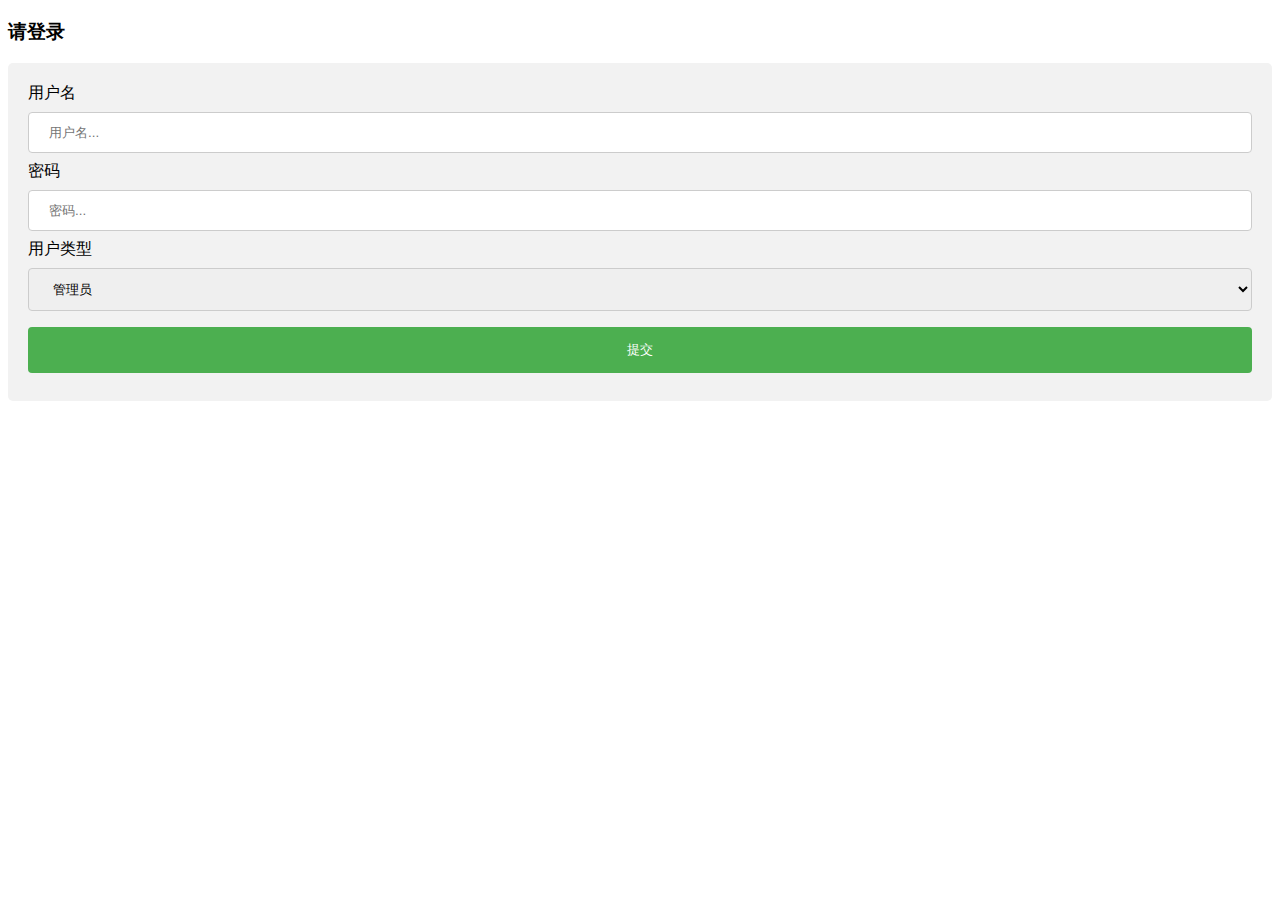
<file: src/main/webapp/html/login.html>
<!DOCTYPE html>
<html lang="en">
<head>
    <meta charset="utf-8">
    <title>Java Web 程序设计</title>
    <link href="../css/login.css" rel="stylesheet" type="text/css" />
</head>
<body>
<h3>请登录</h3>
<div>
    <form enctype="application/x-www-form-urlencoded" method="post" action="../Login">
        <label for="username">用户名</label>
        <input type="text" id="username" name="username" placeholder="用户名...">

        <label for="password">密码</label>
        <input type="password" id="password" name="password" placeholder="密码...">

        <label for="usertype">用户类型</label>
        <select id="usertype" name="usertype">
            <option value="admin">管理员</option>
            <option value="user">普通用户</option>
        </select>

        <input type="submit" value="提交">
    </form>
</div>
</body>
</html>
</file>
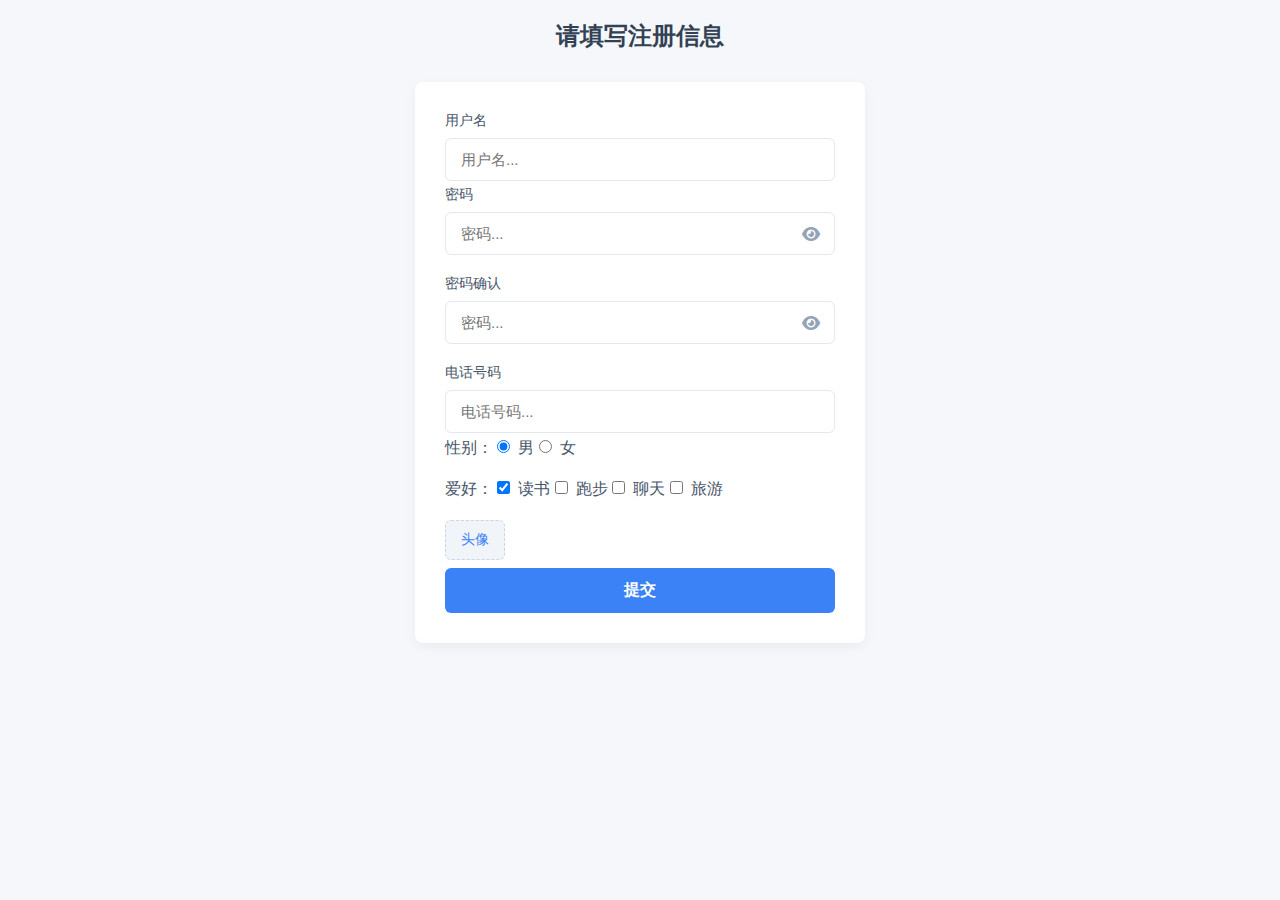
<file: src/main/webapp/html/register.html>
<!DOCTYPE html>
<html lang="en">
<head>
    <meta charset="utf-8">
    <title>用户注册</title>
    <link href="../css/register.css" rel="stylesheet" type="text/css"/>
    <link rel="stylesheet" href="https://cdnjs.cloudflare.com/ajax/libs/font-awesome/6.4.0/css/all.min.css">
</head>
<body>
<!-- 顶部标题容器 -->
<div class="header">
    <h3>请填写注册信息</h3>
</div>
<div class="form-container">
    <form id="registerForm" enctype="multipart/form-data" method="post" action="../Register">
        <label for="username">用户名</label>
        <input type="text" id="username" name="username" placeholder="用户名...">
        <span id="usernameError" class="error-message"></span>


        <label for="password1">密码</label>
        <div class="password-container">
            <input type="password" id="password1" name="password1" placeholder="密码...">
            <i class="fas fa-eye password-toggle-icon" id="togglePassword1"></i>
        </div>
        <span id="password1Error" class="error-message"></span>

        <label for="password2">密码确认</label>
        <div class="password-container">
            <input type="password" id="password2" name="password2" placeholder="密码...">
            <i class="fas fa-eye password-toggle-icon" id="togglePassword2"></i>
        </div>
        <span id="password2Error" class="error-message"></span>

        <label for="phone">电话号码</label>
        <input type="text" id="phone" name="phone" placeholder="电话号码...">
        <span id="phoneError" class="error-message"></span>
        <div class="radio-group">
            <p>性别：
                <input type="radio" value="boy" name="gender" checked/>男
                <input type="radio" value="girl" name="gender"/>女
            </p>
            <span id="genderError" class="error-message"></span>
        </div>
        <div class="checkbox-group">
            <p>爱好：
                <input type="checkbox" value="reading" name="hobby" checked/>读书
                <input type="checkbox" value="running" name="hobby"/>跑步
                <input type="checkbox" value="chatting" name="hobby"/>聊天
                <input type="checkbox" value="traveling" name="hobby"/>旅游

            </p>
            <span id="hobbyError" class="error-message"></span>
        </div>
        <label for="photo">头像</label>
        <input type="file" multiple accept="image/*" id="photo" name="photo" placeholder="选择头像文件...">
        <input type="submit" value="提交">
    </form>
</div>
</body>
</html>
<script src="../js/register.js"></script>
</file>
<file: src/main/webapp/css/login.css>
input[type=text], input[type=password], input[type=file],p,  select {
  width: 100%;
  padding: 12px 20px;
  margin: 8px 0;
  display: inline-block;
  border: 1px solid #ccc;
  border-radius: 4px;
  box-sizing: border-box;
}

input[type=submit] {
  width: 100%;
  background-color: #4CAF50;
  color: white;
  padding: 14px 20px;
  margin: 8px 0;
  border: none;
  border-radius: 4px;
  cursor: pointer;
}

input[type=submit]:hover {
  background-color: #45a049;
}

div {
  border-radius: 5px;
  background-color: #f2f2f2;
  padding: 20px;
}
</file>
<file: src/main/webapp/css/register.css>
/* 全局重置与基础样式 */
* {
  margin: 0;
  padding: 0;
  box-sizing: border-box;
  font-family: -apple-system, BlinkMacSystemFont, "Segoe UI", Roboto, sans-serif;
}

body {
  background-color: #f5f7fa;
  min-height: 100vh;
  display: flex;
  flex-direction: column;
  align-items: center;
  padding: 20px;
}

/* 顶部标题样式 */
.header {
  width: 100%;
  text-align: center;
  margin-bottom: 30px;
}

.header h3 {
  color: #334155;
  font-size: 24px;
  font-weight: 600;
}

/* 表单容器样式 */
.form-container {
  width: 100%;
  max-width: 450px;
}

form {
  background-color: #ffffff;
  padding: 30px;
  border-radius: 8px;
  box-shadow: 0 4px 12px rgba(0, 0, 0, 0.05);
}

/* 表单组通用样式 */
form > div {
  margin-bottom: 20px;
}

label {
  display: block;
  margin-bottom: 8px;
  font-weight: 500;
  color: #475569;
  font-size: 14px;
}

/* 输入框与密码切换样式 */
input[type="text"],
input[type="password"] {
  width: 100%;
  padding: 12px 15px;
  border: 1px solid #e2e8f0;
  border-radius: 6px;
  font-size: 15px;
  transition: border-color 0.2s;
}

input[type="text"]:focus,
input[type="password"]:focus {
  outline: none;
  border-color: #3b82f6;
  box-shadow: 0 0 0 2px rgba(59, 130, 246, 0.1);
}

.password-container {
  position: relative;
}

.password-toggle-icon {
  position: absolute;
  right: 15px;
  top: 50%;
  transform: translateY(-50%);
  cursor: pointer;
  color: #94a3b8;
}

.password-toggle-icon:hover {
  color: #3b82f6;
}

/* 单选框与复选框组样式 */
.radio-group p,
.checkbox-group p {
  margin-bottom: 10px;
  color: #475569;
  font-weight: 500;
}

input[type="radio"],
input[type="checkbox"] {
  margin-right: 8px;
  cursor: pointer;
}

/* 文件上传与提交按钮样式 */
input[type="file"] {
  display: none;
}

label[for="photo"] {
  display: inline-block;
  padding: 10px 15px;
  background-color: #f1f5f9;
  color: #3b82f6;
  border: 1px dashed #cbd5e1;
  border-radius: 6px;
  cursor: pointer;
  font-weight: 500;
}

label[for="photo"]:hover {
  background-color: #e6f2ff;
  border-color: #3b82f6;
}

input[type="submit"] {
  width: 100%;
  padding: 12px;
  background-color: #3b82f6;
  color: #fff;
  border: none;
  border-radius: 6px;
  font-size: 16px;
  font-weight: 600;
  cursor: pointer;
  transition: background-color 0.2s;
}

input[type="submit"]:hover {
  background-color: #2563eb;
}

/* 错误提示样式 */
.error-message {
  display: block;
  margin-top: 5px;
  font-size: 13px;
  color: #dc2626;
}

/* 响应式适配 */
@media (max-width: 480px) {
  form {
    padding: 25px;
  }

  .header h3 {
    font-size: 22px;
  }
}
</file>
